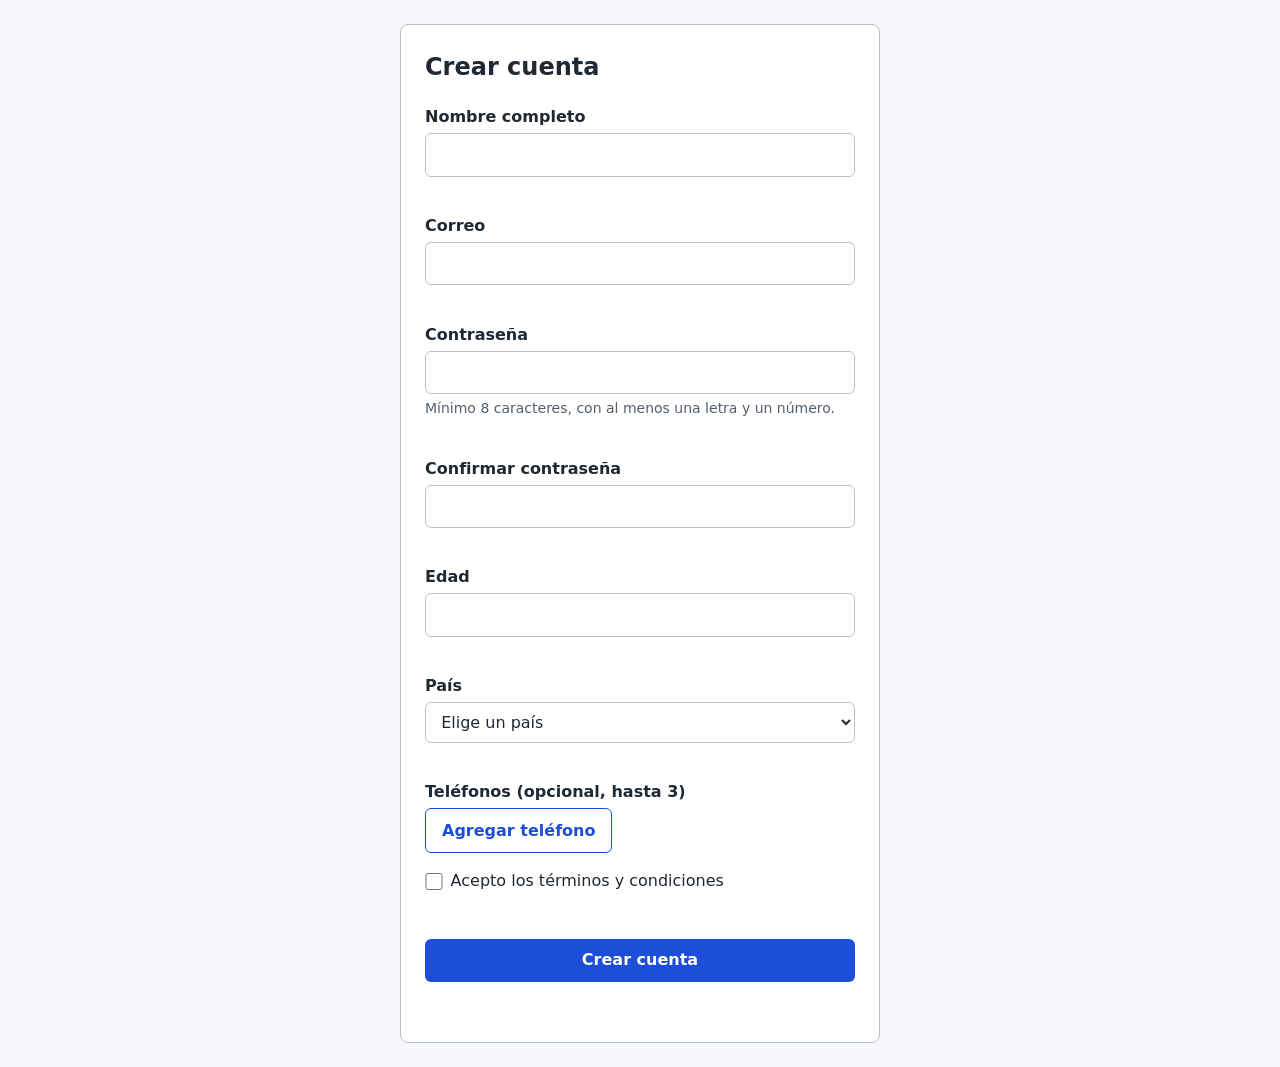
<file: index.html>
<!doctype html>
<html lang="es">
<head>
  <meta charset="utf-8">
  <meta name="viewport" content="width=device-width, initial-scale=1">
  <title>Registro</title>
  <link rel="stylesheet" href="estilos.css">
</head>
<body>
  <main>
    <h1>Crear cuenta</h1>

    <form id="registro" action="https://jsonplaceholder.typicode.com/posts" method="post" novalidate>

      <div class="campo">
        <label for="nombre">Nombre completo</label>
        <input id="nombre" name="nombre" type="text"
               required minlength="3" maxlength="60" autocomplete="name"
               aria-describedby="nombre-error">
        <p id="nombre-error" class="error" aria-live="polite"></p>
      </div>

      <div class="campo">
        <label for="email">Correo</label>
        <input id="email" name="email" type="email" required
               autocomplete="email" aria-describedby="email-error">
        <p id="email-error" class="error" aria-live="polite"></p>
      </div>

      <div class="campo">
        <label for="password">Contraseña</label>
        <input id="password" name="password" type="password"
               required minlength="8" maxlength="64"
               pattern="(?=.*[A-Za-z])(?=.*\d).{8,}"
               autocomplete="new-password"
               aria-describedby="password-ayuda password-error">
        <p id="password-ayuda" class="ayuda">Mínimo 8 caracteres, con al menos una letra y un número.</p>
        <p id="password-error" class="error" aria-live="polite"></p>
      </div>

      <div class="campo">
        <label for="confirmar">Confirmar contraseña</label>
        <input id="confirmar" name="confirmar" type="password" required
               autocomplete="new-password" aria-describedby="confirmar-error">
        <p id="confirmar-error" class="error" aria-live="polite"></p>
      </div>

      <div class="campo">
        <label for="edad">Edad</label>
        <input id="edad" name="edad" type="number" required
               min="18" max="120" step="1" inputmode="numeric"
               aria-describedby="edad-error">
        <p id="edad-error" class="error" aria-live="polite"></p>
      </div>

      <div class="campo">
        <label for="pais">País</label>
        <select id="pais" name="pais" required aria-describedby="pais-error">
          <option value="">Elige un país</option>
          <option value="Argentina">Argentina</option>
          <option value="Bolivia">Bolivia</option>
          <option value="Chile">Chile</option>
          <option value="Colombia">Colombia</option>
          <option value="Ecuador">Ecuador</option>
          <option value="España">España</option>
          <option value="México">México</option>
          <option value="Perú">Perú</option>
          <option value="Uruguay">Uruguay</option>
          <option value="Venezuela">Venezuela</option>
        </select>
        <p id="pais-error" class="error" aria-live="polite"></p>
      </div>

      <fieldset class="campo">
        <legend>Teléfonos (opcional, hasta 3)</legend>
        <div id="telefonos"></div>
        <button type="button" id="agregar-telefono" class="secundario">Agregar teléfono</button>
      </fieldset>

      <div class="campo">
        <label class="casilla" for="terminos">
          <input id="terminos" name="terminos" type="checkbox" required
                 aria-describedby="terminos-error">
          Acepto los términos y condiciones
        </label>
        <p id="terminos-error" class="error" aria-live="polite"></p>
      </div>

      <button type="submit">Crear cuenta</button>
      <p id="mensaje" role="status"></p>
      <p id="saludo"></p>
    </form>
  </main>

  <script type="module" src="app.js"></script>
</body>
</html>
</file>
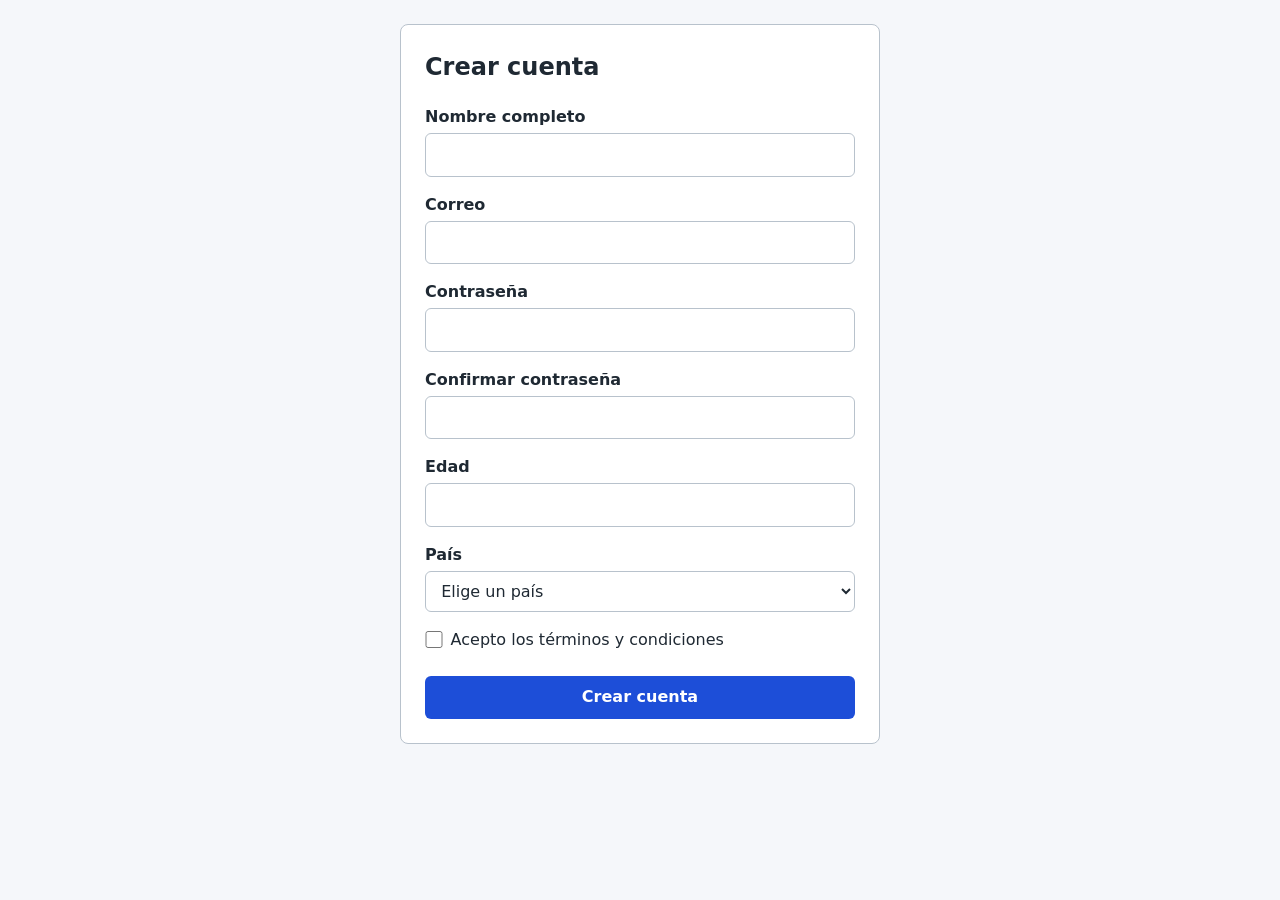
<file: nativo/index.html>
<!doctype html>
<html lang="es">
<head>
  <meta charset="utf-8">
  <meta name="viewport" content="width=device-width, initial-scale=1">
  <title>Registro (nivel 1: validación nativa)</title>
  <link rel="stylesheet" href="estilos.css">
</head>
<body>
  <main>
    <h1>Crear cuenta</h1>

    <!-- Sin novalidate y sin JavaScript: valida el navegador -->
    <form id="registro" action="https://jsonplaceholder.typicode.com/posts" method="post">

      <div class="campo">
        <label for="nombre">Nombre completo</label>
        <input id="nombre" name="nombre" type="text"
               required minlength="3" maxlength="60" autocomplete="name">
      </div>

      <div class="campo">
        <label for="email">Correo</label>
        <input id="email" name="email" type="email" required autocomplete="email">
      </div>

      <div class="campo">
        <label for="password">Contraseña</label>
        <input id="password" name="password" type="password"
               required minlength="8"
               pattern="(?=.*[A-Za-z])(?=.*\d).{8,}"
               title="Mínimo 8 caracteres, con al menos una letra y un número"
               autocomplete="new-password">
      </div>

      <div class="campo">
        <label for="confirmar">Confirmar contraseña</label>
        <input id="confirmar" name="confirmar" type="password" required
               autocomplete="new-password">
      </div>

      <div class="campo">
        <label for="edad">Edad</label>
        <input id="edad" name="edad" type="number" required
               min="18" max="120" step="1" inputmode="numeric">
      </div>

      <div class="campo">
        <label for="pais">País</label>
        <select id="pais" name="pais" required>
          <option value="">Elige un país</option>
          <option value="Argentina">Argentina</option>
          <option value="Bolivia">Bolivia</option>
          <option value="Chile">Chile</option>
          <option value="Colombia">Colombia</option>
          <option value="Ecuador">Ecuador</option>
          <option value="España">España</option>
          <option value="México">México</option>
          <option value="Perú">Perú</option>
          <option value="Uruguay">Uruguay</option>
          <option value="Venezuela">Venezuela</option>
        </select>
      </div>

      <div class="campo">
        <label class="casilla" for="terminos">
          <input id="terminos" name="terminos" type="checkbox" required>
          Acepto los términos y condiciones
        </label>
      </div>

      <button type="submit">Crear cuenta</button>
    </form>
  </main>
</body>
</html>
</file>
<file: estilos.css>
:root {
  color-scheme: light;
  --texto: #1f2933;
  --suave: #52606d;
  --fondo: #f5f7fa;
  --superficie: #ffffff;
  --borde: #b8c2cc;
  --acento: #1d4ed8;
  --error: #c0392b;
  --ok: #1e7e4a;
  box-sizing: border-box;
}

*, *::before, *::after { box-sizing: inherit; }

body {
  margin: 0;
  padding: 1.5rem 1rem;
  font-family: system-ui, -apple-system, "Segoe UI", Roboto, sans-serif;
  font-size: 1rem;
  line-height: 1.5;
  color: var(--texto);
  background: var(--fondo);
}

main {
  max-width: 30rem;
  margin: 0 auto;
  padding: 1.5rem;
  background: var(--superficie);
  border: 1px solid var(--borde);
  border-radius: 8px;
}

h1 { margin: 0 0 1.25rem; font-size: 1.5rem; }

.campo { margin: 0 0 1rem; padding: 0; border: 0; min-width: 0; }

label, legend { display: block; margin-bottom: 0.25rem; font-weight: 600; padding: 0; }

input[type="text"],
input[type="email"],
input[type="password"],
input[type="number"],
input[type="tel"],
select {
  width: 100%;
  padding: 0.55rem 0.7rem;
  font: inherit;
  color: inherit;
  background: #fff;
  border: 1px solid var(--borde);
  border-radius: 6px;
}

/* Foco siempre visible (navegación con teclado) */
:focus-visible {
  outline: 3px solid var(--acento);
  outline-offset: 2px;
}

/* Error marcado por JavaScript con aria-invalid */
[aria-invalid="true"] { border: 2px solid var(--error); }

.error {
  margin: 0.25rem 0 0;
  min-height: 1.2em;
  font-size: 0.9rem;
  color: var(--error);
}

.ayuda { margin: 0.25rem 0 0; font-size: 0.875rem; color: var(--suave); }

.casilla { display: flex; gap: 0.5rem; align-items: center; font-weight: 400; }
.casilla input { width: 1.1rem; height: 1.1rem; margin: 0; }

/* Teléfonos dinámicos */
.telefono { margin-bottom: 0.75rem; }
.fila-input { display: flex; gap: 0.5rem; }
.fila-input input { flex: 1; min-width: 0; }

button {
  padding: 0.6rem 1rem;
  font: inherit;
  font-weight: 600;
  color: #fff;
  background: var(--acento);
  border: 0;
  border-radius: 6px;
  cursor: pointer;
}

button[type="submit"] { width: 100%; margin-top: 0.5rem; }

button.secundario,
button.quitar {
  color: var(--acento);
  background: transparent;
  border: 1px solid var(--acento);
}

button:disabled { opacity: 0.6; cursor: not-allowed; }

#mensaje { min-height: 1.5em; margin: 0.75rem 0 0; font-weight: 600; }
#mensaje.ok { color: var(--ok); }
#mensaje.fallo { color: var(--error); }
#saludo { margin: 0; }
</file>
<file: nativo/estilos.css>
@import url('../estilos.css');

/* :user-invalid marca el error solo después de que la persona interactúa con el campo */
input:user-invalid,
select:user-invalid {
  border: 2px solid #c0392b;
}
</file>
